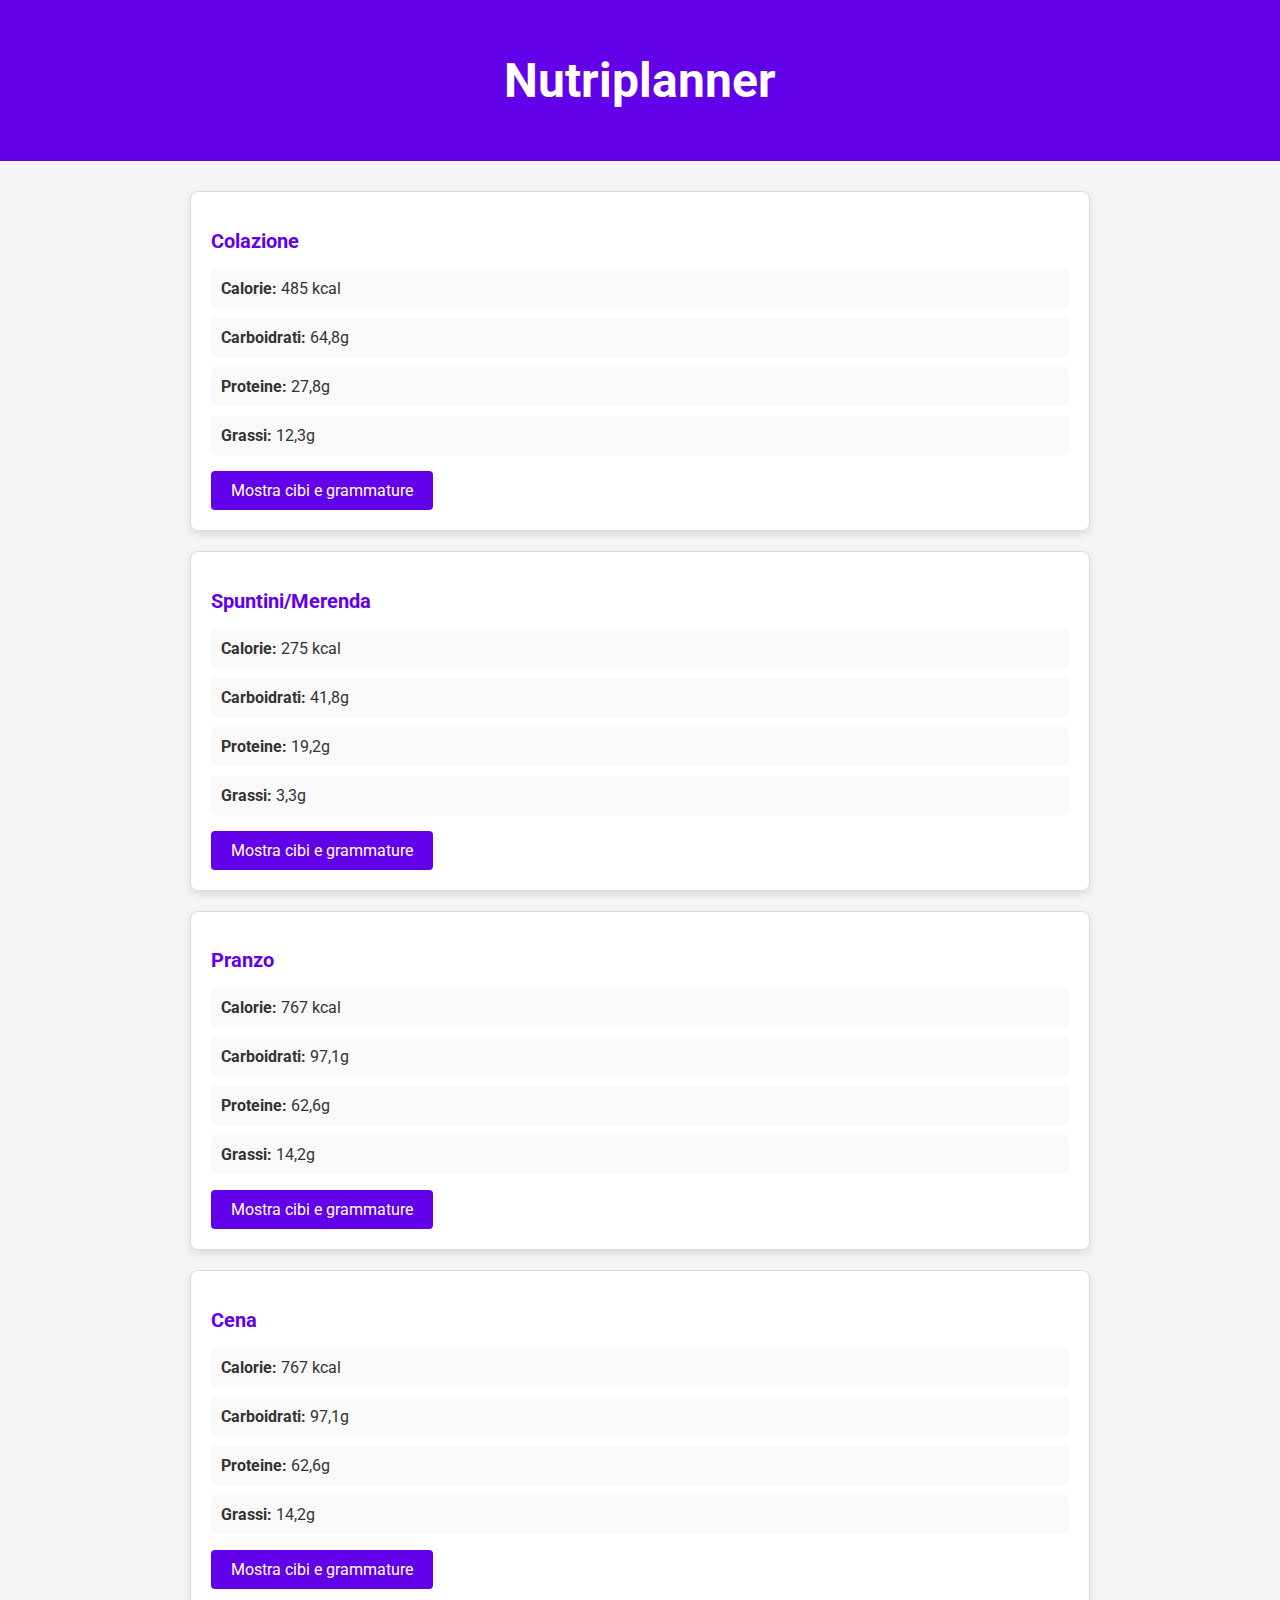
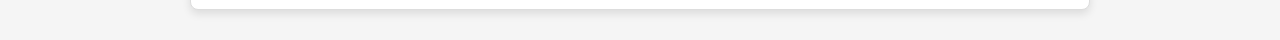
<file: index.html>
<!DOCTYPE html>
<html lang="it">
  <head>
    <meta charset="UTF-8" />
    <meta name="viewport" content="width=device-width, initial-scale=1.0" />
    <title>Nutriplanner</title>
    <link
      href="https://fonts.googleapis.com/css2?family=Roboto:wght@400;500;700&display=swap"
      rel="stylesheet"
    />
    <!-- Importa font Roboto -->
    <meta name="viewport" content="width=device-width, initial-scale=1" />
    <style>
        /* Stili CSS aggiornati per la formattazione */
body {
    font-family: "Roboto", sans-serif; /* Font moderno */
    margin: 0;
    padding: 0;
    background-color: #f5f5f5; /* Colore di sfondo chiaro */
    color: #333; /* Colore del testo scuro per un buon contrasto */
  }
  
  header {
    background-color: #6200ea; /* Colore più vivo per l'intestazione */
    color: #fff;
    padding: 20px;
    text-align: center;
    font-size: 24px;
    font-weight: bold;
  }
  
  nav {
    background-color: #3700b3; /* Colore più scuro per il menu di navigazione */
    color: #fff;
    text-align: center;
    padding: 10px;
    position: sticky;
    top: 0;
    z-index: 1000;
  }
  
  nav a {
    text-decoration: none;
    color: #fff;
    margin: 0 15px;
    padding: 10px 15px;
    border-radius: 4px; /* Angoli arrotondati */
    transition: background-color 0.3s ease-in-out;
  }
  
  nav a:hover {
    background-color: #6200ea; /* Effetto hover */
    color: #fff;
  }
  
  .container {
    max-width: 900px;
    margin: 30px auto;
    padding: 0 20px;
  }
  
  .day {
    background-color: #fff;
    border: 1px solid #ddd;
    border-radius: 8px; /* Angoli arrotondati */
    margin-bottom: 20px;
    padding: 20px;
    box-shadow: 0 4px 8px rgba(0, 0, 0, 0.1); /* Ombra per effetto di profondità */
    transition: transform 0.3s ease-in-out;
  }
  
  .day:hover {
    transform: scale(1.03); /* Leggero effetto zoom */
  }
  
  h2 {
    color: #6200ea; /* Colore per i titoli */
    font-size: 20px;
    margin-bottom: 10px;
  }
  
  .meal-type {
    font-size: 18px;
    font-weight: bold;
    margin-bottom: 5px;
  }
  
  ul {
    list-style-type: none;
    padding: 0;
  }
  
  ul li {
    margin-bottom: 10px;
    padding: 10px;
    background-color: #f9f9f9; /* Sfondo leggero per gli elementi della lista */
    border-radius: 4px; /* Angoli arrotondati */
  }
  
  button {
    background-color: #6200ea; /* Colore dei pulsanti */
    color: #fff;
    border: none;
    padding: 10px 20px;
    border-radius: 4px; /* Angoli arrotondati */
    cursor: pointer;
    transition: background-color 0.3s ease-in-out;
    font-size: 16px;
    font-family: "Roboto", sans-serif; /* Font moderno */
  }
  
  button:hover {
    background-color: #3700b3; /* Effetto hover per i pulsanti */
  }
  
  .totals-container {
    margin-top: 20px;
    padding: 10px;
    background-color: #eee;
    border-radius: 4px;
  }
  
  .nutrition-details {
    background-color: #eee;
    padding: 10px;
    margin-top: 10px;
    border-radius: 4px;
  }
  .dettagli-nutrizionali {
    margin-top: 10px;
    padding: 10px;
    background-color: #f0f0f0;
    border-radius: 4px;
    box-shadow: 0 2px 4px rgba(0, 0, 0, 0.1);
  }
  
  .dettagli-nutrizionali h3 {
    margin-top: 0;
  }
  
  .dettagli-nutrizionali ul {
    list-style-type: none;
    padding: 0;
  }
  
  .dettagli-nutrizionali ul li {
    margin-bottom: 5px;
  }
  
  .tooltip {
    position: relative;
    display: inline-block;
    transition: transform 0.3s ease;
    padding: 0 2px; /* Aggiunge un po' di spazio orizzontale */
    margin: 0 1px; /* Aggiunge un piccolo margine tra le parole */
    transform-origin: center bottom; /* L'ingrandimento parte dal basso centro */
    transition: transform 0.3s ease, box-shadow 0.3s ease;
    transition: background-color 0.3s ease, color 0.3s ease;
    transition: all 0.3s ease;
  }
  
  .tooltip:hover {
    transform: scale(1.1); /* Riduci da 1.2 a 1.1 per un ingrandimento del 10% */
    z-index: 1; /* Assicura che l'elemento ingrandito sia sopra gli altri */
    transform: translateY(-2px); /* Solleva leggermente la parola */
    box-shadow: 0 2px 4px rgba(0, 0, 0, 0.2); /* Aggiunge un'ombra sottile */
    background-color: #6200ea; /* Colore di sfondo al passaggio del mouse */
    border-radius: 3px; /* Arrotonda leggermente gli angoli */
    padding: 0 4px; /* Aggiunge un po' di padding */
        transform: translateY(-1px) scale(1.05);
      box-shadow: 0 1px 3px rgba(0,0,0,0.1);
      background-color: rgba(98, 0, 234, 0.1); /* Colore leggero di sfondo */
      border-radius: 3px;
  }
  
  .tooltip .tooltiptext {
    visibility: hidden;
    width: 300px;
    background-color: #f9f9f9;
    color: #000000;
    text-align: left;
    border: 1px solid #ccc;
    padding: 10px;
    border-radius: 4px;
    position: absolute;
    z-index: 2;
    top: 100%;
    left: 50%;
    margin-left: -150px;
    opacity: 0;
    font-family: "Roboto", sans-serif;
    text-decoration: none;
    transition: opacity 0.3s, visibility 0.3s;
  }
  
  .tooltip:hover .tooltiptext {
    visibility: visible;
    opacity: 1;
  }
  a {
    text-decoration: none !important;
    font-family: "Roboto", sans-serif !important;
  }
  
  a:hover {
    text-decoration: none !important;
  }
  
    </style>
  </head>
  <body>
    <header>
      <h1>Nutriplanner</h1>
    </header>
    <div class="container">
      <div class="day">
        <h2>Colazione</h2>
        <ul>
          <li><strong>Calorie:</strong> 485 kcal</li>
          <li><strong>Carboidrati:</strong> 64,8g</li>
          <li><strong>Proteine:</strong> 27,8g</li>
          <li><strong>Grassi:</strong> 12,3g</li>
        </ul>
        <button onclick="mostraDettagliNutrizionali(this)">
          Mostra cibi e grammature
        </button>
        <div class="dettagli-nutrizionali" style="display: none">
          <h3>Dettagli dei Cibi</h3>
          <ul>
            <li>
              <strong>Carboidrati:</strong>
              <a href="#" class="tooltip"
                >fette biscottate (80g),
                <span class="tooltiptext">
                  <ul>
                    <li><strong>Calorie:</strong> 336 kcal</li>
                    <li><strong>Carboidrati:</strong> 64 g</li>
                    <li><strong>Proteine:</strong> 8g</li>
                    <li><strong>Grassi:</strong> 4g</li>
                  </ul>
                </span>
              </a>

              <a href="#" class="tooltip"
                >pane integrale (115g),
                <span class="tooltiptext">
                  <ul>
                    <li><strong>Calorie:</strong> 290 kcal</li>
                    <li><strong>Carboidrati:</strong> 50 g</li>
                    <li><strong>Proteine:</strong> 10g</li>
                    <li><strong>Grassi:</strong> 4g</li>
                  </ul>
                </span>
              </a>

              <a href="#" class="tooltip"
                >frutta(300g),
                <span class="tooltiptext">
                  <ul>
                    <li><strong>Calorie:</strong> 180 kcal</li>
                    <li><strong>Carboidrati:</strong> 45 g</li>
                    <li><strong>Proteine:</strong> 1g</li>
                    <li><strong>Grassi:</strong> 0g</li>
                  </ul>
                </span>
              </a>

              <a href="#" class="tooltip"
                >piadina(100g),
                <span class="tooltiptext">
                  <ul>
                    <li><strong>Calorie:</strong> 305 kcal</li>
                    <li><strong>Carboidrati:</strong> 48 g</li>
                    <li><strong>Proteine:</strong> 7g</li>
                    <li><strong>Grassi:</strong> 10g</li>
                  </ul>
                </span>
              </a>

              <a href="#" class="tooltip"
                >cereali(80g),
                <span class="tooltiptext">
                  <ul>
                    <li><strong>Calorie:</strong> 300 kcal</li>
                    <li><strong>Carboidrati:</strong> 60 g</li>
                    <li><strong>Proteine:</strong> 6g</li>
                    <li><strong>Grassi:</strong> 3g</li>
                  </ul>
                </span>
              </a>
            </li>
            <li>
              <strong>Proteine:</strong>
              <a href="#" class="tooltip"
                >Uova (2 pezzi ma niente fonte di grassi),
                <span class="tooltiptext">
                  <ul>
                    <li><strong>Calorie:</strong> 168 kcal</li>
                    <li><strong>Carboidrati:</strong> 1.2 g</li>
                    <li><strong>Proteine:</strong> 14g</li>
                    <li><strong>Grassi:</strong> 11g</li>
                  </ul>
                </span>
              </a>

              <a href="#" class="tooltip"
                >Yogurt greco 0% (150g),
                <span class="tooltiptext">
                  <ul>
                    <li><strong>Calorie:</strong> 90 kcal</li>
                    <li><strong>Carboidrati:</strong> 6 g</li>
                    <li><strong>Proteine:</strong> 15g</li>
                    <li><strong>Grassi:</strong> 0g</li>
                  </ul>
                </span>
              </a>

              <a href="#" class="tooltip"
                >fesa di tacchino(80g),
                <span class="tooltiptext">
                  <ul>
                    <li><strong>Calorie:</strong> 80 kcal</li>
                    <li><strong>Carboidrati:</strong> 0 g</li>
                    <li><strong>Proteine:</strong> 18g</li>
                    <li><strong>Grassi:</strong> 1g</li>
                  </ul>
                </span>
              </a>

              <a href="#" class="tooltip"
                >proteine in polvere del siero 90% (20g),
                <span class="tooltiptext">
                  <ul>
                    <li><strong>Calorie:</strong> 80 kcal</li>
                    <li><strong>Carboidrati:</strong> 1 g</li>
                    <li><strong>Proteine:</strong> 18g</li>
                    <li><strong>Grassi:</strong> 1g</li>
                  </ul>
                </span>
              </a>

              <a href="#" class="tooltip"
                >prosciutto crudo(50g),
                <span class="tooltiptext">
                  <ul>
                    <li><strong>Calorie:</strong> 150 kcal</li>
                    <li><strong>Carboidrati:</strong> 0 g</li>
                    <li><strong>Proteine:</strong> 15g</li>
                    <li><strong>Grassi:</strong> 10g</li>
                  </ul>
                </span>
              </a>
            </li>
            <li>
              <strong>Grassi:</strong>
              <a href="#" class="tooltip"
                >mandorle (a15g),
                <span class="tooltiptext">
                  <ul>
                    <li><strong>Calorie:</strong> 87 kcal</li>
                    <li><strong>Carboidrati:</strong> 3 g</li>
                    <li><strong>Proteine:</strong> 3g</li>
                    <li><strong>Grassi:</strong> 8g</li>
                  </ul>
                </span>
              </a>

              <a href="#" class="tooltip"
                >cioccolato extra fondente 85% lindt (o crema spalmabile)(20g),
                <span class="tooltiptext">
                  <ul>
                    <li><strong>Calorie:</strong> 108 kcal</li>
                    <li><strong>Carboidrati:</strong> 6 g</li>
                    <li><strong>Proteine:</strong> 2g</li>
                    <li><strong>Grassi:</strong> 8g</li>
                  </ul>
                </span>
              </a>

              <a href="#" class="tooltip"
                >anacardi(20g),
                <span class="tooltiptext">
                  <ul>
                    <li><strong>Calorie:</strong> 110 kcal</li>
                    <li><strong>Carboidrati:</strong> 6 g</li>
                    <li><strong>Proteine:</strong> 4g</li>
                    <li><strong>Grassi:</strong> 9g</li>
                  </ul>
                </span>
              </a>

              <a href="#" class="tooltip"
                >burro di arachidi/arachidi(20g),
                <span class="tooltiptext">
                  <ul>
                    <li><strong>Calorie:</strong> 115kcal</li>
                    <li><strong>Carboidrati:</strong> 4 g</li>
                    <li><strong>Proteine:</strong> 5g</li>
                    <li><strong>Grassi:</strong> 10g</li>
                  </ul>
                </span>
              </a>

              <a href="#" class="tooltip"
                >cocco grattugiato (10g),
                <span class="tooltiptext">
                  <ul>
                    <li><strong>Calorie:</strong> 66kcal</li>
                    <li><strong>Carboidrati:</strong> 2 g</li>
                    <li><strong>Proteine:</strong> 1g</li>
                    <li><strong>Grassi:</strong> 6g</li>
                  </ul>
                </span>
              </a>

              <a href="#" class="tooltip"
                >macadamia(10g),
                <span class="tooltiptext">
                  <ul>
                    <li><strong>Calorie:</strong> 72kcal</li>
                    <li><strong>Carboidrati:</strong> 1 g</li>
                    <li><strong>Proteine:</strong> 1g</li>
                    <li><strong>Grassi:</strong> 7g</li>
                  </ul>
                </span>
              </a>

              <a href="#" class="tooltip"
                >nocciole(10g),
                <span class="tooltiptext">
                  <ul>
                    <li><strong>Calorie:</strong> 62kcal</li>
                    <li><strong>Carboidrati:</strong> 2 g</li>
                    <li><strong>Proteine:</strong> 1.5g</li>
                    <li><strong>Grassi:</strong> 6g</li>
                  </ul>
                </span>
              </a>

              <a href="#" class="tooltip"
                >pinoli(20g),
                <span class="tooltiptext">
                  <ul>
                    <li><strong>Calorie:</strong> 130kcal</li>
                    <li><strong>Carboidrati:</strong> 5 g</li>
                    <li><strong>Proteine:</strong> 3g</li>
                    <li><strong>Grassi:</strong> 11g</li>
                  </ul>
                </span>
              </a>
            </li>
          </ul>
        </div>
      </div>
      <div class="day">
        <h2>Spuntini/Merenda</h2>
        <ul>
          <li><strong>Calorie:</strong> 275 kcal</li>
          <li><strong>Carboidrati:</strong> 41,8g</li>
          <li><strong>Proteine:</strong> 19,2g</li>
          <li><strong>Grassi:</strong> 3,3g</li>
        </ul>
        <button onclick="mostraDettagliNutrizionali(this)">
          Mostra cibi e grammature
        </button>
        <div class="dettagli-nutrizionali" style="display: none">
          <h3>Dettagli dei Cibi</h3>
          <ul>
            <li>
              <strong>Carboidrati:</strong>
              <a href="#" class="tooltip"
                >gallette di riso (50g),
                <span class="tooltiptext">
                  <ul>
                    <li><strong>Calorie:</strong> 190kcal</li>
                    <li><strong>Carboidrati:</strong> 40 g</li>
                    <li><strong>Proteine:</strong> 4g</li>
                    <li><strong>Grassi:</strong> 1g</li>
                  </ul>
                </span>
              </a>

              <a href="#" class="tooltip"
                >muesli (50g),
                <span class="tooltiptext">
                  <ul>
                    <li><strong>Calorie:</strong> 190kcal</li>
                    <li><strong>Carboidrati:</strong> 34 g</li>
                    <li><strong>Proteine:</strong> 5g</li>
                    <li><strong>Grassi:</strong> 4g</li>
                  </ul>
                </span>
              </a>

              <a href="#" class="tooltip"
                >pane di segale (80g),
                <span class="tooltiptext">
                  <ul>
                    <li><strong>Calorie:</strong> 250kcal</li>
                    <li><strong>Carboidrati:</strong> 45 g</li>
                    <li><strong>Proteine:</strong> 7g</li>
                    <li><strong>Grassi:</strong> 3g</li>
                  </ul>
                </span>
              </a>

              <a href="#" class="tooltip"
                >Frutta (150g),
                <span class="tooltiptext">
                  <ul>
                    <li><strong>Calorie:</strong> 90kcal</li>
                    <li><strong>Carboidrati:</strong> 22 g</li>
                    <li><strong>Proteine:</strong> 0g</li>
                    <li><strong>Grassi:</strong> 0g</li>
                  </ul>
                </span>
              </a>
            </li>
            <li>
              <strong>Proteine:</strong>
              <a href="#" class="tooltip"
                >prosciutto crudo (50g),
                <span class="tooltiptext">
                  <ul>
                    <li><strong>Calorie:</strong> 150kcal</li>
                    <li><strong>Carboidrati:</strong> 0 g</li>
                    <li><strong>Proteine:</strong> 15g</li>
                    <li><strong>Grassi:</strong> 10g</li>
                  </ul>
                </span>
              </a>

              <a href="#" class="tooltip">
                tonno al naturale (70g),
                <span class="tooltiptext">
                  <ul>
                    <li><strong>Calorie:</strong> 70kcal</li>
                    <li><strong>Carboidrati:</strong> 0 g</li>
                    <li><strong>Proteine:</strong> 15g</li>
                    <li><strong>Grassi:</strong> 0g</li>
                  </ul>
                </span>
              </a>

              <a href="#" class="tooltip">
                yogurt greco Fage Total 0% (130g) (o mezzo budino proteico),
                <span class="tooltiptext">
                  <ul>
                    <li><strong>Calorie:</strong> 87kcal</li>
                    <li><strong>Carboidrati:</strong> 5 g</li>
                    <li><strong>Proteine:</strong> 15g</li>
                    <li><strong>Grassi:</strong> 0g</li>
                  </ul>
                </span>
              </a>

              <a href="#" class="tooltip"
                >proteine in polvere del siero 90% (20g),
                <span class="tooltiptext">
                  <ul>
                    <li><strong>Calorie:</strong> 80 kcal</li>
                    <li><strong>Carboidrati:</strong> 1 g</li>
                    <li><strong>Proteine:</strong> 18g</li>
                    <li><strong>Grassi:</strong> 1g</li>
                  </ul>
                </span>
              </a>

              <a href=""></a
              ><a href="#" class="tooltip">
                bresaola (50g),
                <span class="tooltiptext">
                  <ul>
                    <li><strong>Calorie:</strong> 120kcal</li>
                    <li><strong>Carboidrati:</strong> 0 g</li>
                    <li><strong>Proteine:</strong> 21g</li>
                    <li><strong>Grassi:</strong> 2g</li>
                  </ul>
                </span>
              </a>

              <a href="#" class="tooltip"
                >fesa di tacchino (70g),
                <span class="tooltiptext">
                  <ul>
                    <li><strong>Calorie:</strong> 70kcal</li>
                    <li><strong>Carboidrati:</strong> 0 g</li>
                    <li><strong>Proteine:</strong> 16g</li>
                    <li><strong>Grassi:</strong> 1g</li>
                  </ul>
                </span>
              </a>

              <a href="#" class="tooltip"
                >uova(1 pezzo per spuntino),
                <span class="tooltiptext">
                  <ul>
                    <li><strong>Calorie:</strong> 84kcal</li>
                    <li><strong>Carboidrati:</strong> 0 g</li>
                    <li><strong>Proteine:</strong> 7g</li>
                    <li><strong>Grassi:</strong> 6g</li>
                  </ul>
                </span>
              </a>

              <a href="#" class="tooltip"
                >Simmenthal(70g),
                <span class="tooltiptext">
                  <ul>
                    <li><strong>Calorie:</strong> 120 kcal</li>
                    <li><strong>Carboidrati:</strong> 0 g</li>
                    <li><strong>Proteine:</strong> 12g</li>
                    <li><strong>Grassi:</strong> 8g</li>
                  </ul>
                </span>
              </a>

              <a href="#" class="tooltip"
                >uova(1 pezzo per spuntino),
                <span class="tooltiptext">
                  <ul>
                    <li><strong>Calorie:</strong> 84kcal</li>
                    <li><strong>Carboidrati:</strong> 0 g</li>
                    <li><strong>Proteine:</strong> 7g</li>
                    <li><strong>Grassi:</strong> 6g</li>
                  </ul>
                </span>
              </a>
            </li>
          </ul>
        </div>
      </div>
      <div class="day">
        <h2>Pranzo</h2>
        <ul>
          <li><strong>Calorie:</strong> 767 kcal</li>
          <li><strong>Carboidrati:</strong> 97,1g</li>
          <li><strong>Proteine:</strong> 62,6g</li>
          <li><strong>Grassi:</strong> 14,2g</li>
        </ul>
        <button onclick="mostraDettagliNutrizionali(this)">
          Mostra cibi e grammature
        </button>
        <div class="dettagli-nutrizionali" style="display: none">
          <h3>Dettagli dei Cibi</h3>
          <ul>
            <li>
              <strong>Carboidrati:</strong>
              <a href="#" class="tooltip"
                >Pasta (130g),
                <span class="tooltiptext">
                  <ul>
                    <li><strong>Calorie:</strong> 467kcal</li>
                    <li><strong>Carboidrati:</strong> 90g</li>
                    <li><strong>Proteine:</strong> 18g</li>
                    <li><strong>Grassi:</strong> 3g</li>
                  </ul>
                </span>
              </a>

              <a href="#" class="tooltip"
                >Pane integrale (190g),
                <span class="tooltiptext">
                  <ul>
                    <li><strong>Calorie:</strong> 475kcal</li>
                    <li><strong>Carboidrati:</strong> 87g</li>
                    <li><strong>Proteine:</strong> 16g</li>
                    <li><strong>Grassi:</strong> 7g</li>
                  </ul>
                </span>
              </a>
              <a href="#" class="tooltip"
                >Riso (130g),
                <span class="tooltiptext">
                  <ul>
                    <li><strong>Calorie:</strong> 454kcal</li>
                    <li><strong>Carboidrati:</strong> 101g</li>
                    <li><strong>Proteine:</strong> 9,6g</li>
                    <li><strong>Grassi:</strong> 0g</li>
                  </ul>
                </span>
              </a>

              <a href="#" class="tooltip"
                >Patate (510g),
                <span class="tooltiptext">
                  <ul>
                    <li><strong>Calorie:</strong> 408kcal</li>
                    <li><strong>Carboidrati:</strong> 81g</li>
                    <li><strong>Proteine:</strong> 9,6g</li>
                    <li><strong>Grassi:</strong> 0g</li>
                  </ul>
                </span>
              </a>

              <a href="#" class="tooltip"
                >Wraps della metro (140g),
                <span class="tooltiptext">
                  <ul>
                    <li><strong>Calorie:</strong> 465kcal</li>
                    <li><strong>Carboidrati:</strong> 75g</li>
                    <li><strong>Proteine:</strong> 13g</li>
                    <li><strong>Grassi:</strong> 11g</li>
                  </ul>
                </span>
              </a>

              <a href="#" class="tooltip"
                >gnocchi di patate(350g),
                <span class="tooltiptext">
                  <ul>
                    <li><strong>Calorie:</strong> 490kcal</li>
                    <li><strong>Carboidrati:</strong> 100g</li>
                    <li><strong>Proteine:</strong> 10g</li>
                    <li><strong>Grassi:</strong> 2g</li>
                  </ul>
                </span>
              </a>
            </li>
            <li>
              <strong>Proteine:</strong>
              <a href="#" class="tooltip">
                Filetto magro di manzo (140g),
                <span class="tooltiptext">
                  <ul>
                    <li><strong>Calorie:</strong> 210kcal</li>
                    <li><strong>Carboidrati:</strong> 0g</li>
                    <li><strong>Proteine:</strong> 30g</li>
                    <li><strong>Grassi:</strong> 8g</li>
                  </ul>
                </span>
              </a>

              <a href="#" class="tooltip">
                Fesa di tacchino (170g),
                <span class="tooltiptext">
                  <ul>
                    <li><strong>Calorie:</strong> 170kcal</li>
                    <li><strong>Carboidrati:</strong> 0g</li>
                    <li><strong>Proteine:</strong> 39g</li>
                    <li><strong>Grassi:</strong> 2g</li>
                  </ul>
                </span>
              </a>

              <a href="#" class="tooltip">
                Tonno (180g),
                <span class="tooltiptext">
                  <ul>
                    <li><strong>Calorie:</strong> 180kcal</li>
                    <li><strong>Carboidrati:</strong> 0g</li>
                    <li><strong>Proteine:</strong> 36g</li>
                    <li><strong>Grassi:</strong> 1g</li>
                  </ul>
                </span>
              </a>

              <a href="#" class="tooltip">
                Macinato di manzo magro (150g),
                <span class="tooltiptext">
                  <ul>
                    <li><strong>Calorie:</strong> 200kcal</li>
                    <li><strong>Carboidrati:</strong> 0g</li>
                    <li><strong>Proteine:</strong> 30g</li>
                    <li><strong>Grassi:</strong> 10g</li>
                  </ul>
                </span>
              </a>

              <a href="#" class="tooltip">
                Petto di pollo (180g),
                <span class="tooltiptext">
                  <ul>
                    <li><strong>Calorie:</strong> 210kcal</li>
                    <li><strong>Carboidrati:</strong> 0g</li>
                    <li><strong>Proteine:</strong> 40g</li>
                    <li><strong>Grassi:</strong> 4g</li>
                  </ul>
                </span>
              </a>

              <a href="#" class="tooltip">
                Polpo (230g),
                <span class="tooltiptext">
                  <ul>
                    <li><strong>Calorie:</strong> 150kcal</li>
                    <li><strong>Carboidrati:</strong> 1g</li>
                    <li><strong>Proteine:</strong> 30g</li>
                    <li><strong>Grassi:</strong> 1g</li>
                  </ul>
                </span>
              </a>

              <a href="#" class="tooltip">
                Hamburger bovino (120g)
                <span class="tooltiptext">
                  <ul>
                    <li><strong>Calorie:</strong> 280kcal</li>
                    <li><strong>Carboidrati:</strong> 0g</li>
                    <li><strong>Proteine:</strong> 25g</li>
                    <li><strong>Grassi:</strong> 20g</li>
                  </ul>
                </span>
              </a>
            </li>
            <li>
              <strong>Grassi:</strong>
              <a href="#" class="tooltip">
                Olio d'oliva (10g),
                <span class="tooltiptext">
                  <ul>
                    <li><strong>Calorie:</strong> 90kcal</li>
                    <li><strong>Carboidrati:</strong> 0g</li>
                    <li><strong>Proteine:</strong> 0g</li>
                    <li><strong>Grassi:</strong> 10g</li>
                  </ul>
                </span>
              </a>

              <a href="#" class="tooltip">
                Grana Padano (20g),
                <span class="tooltiptext">
                  <ul>
                    <li><strong>Calorie:</strong> 80kcal</li>
                    <li><strong>Carboidrati:</strong> 1g</li>
                    <li><strong>Proteine:</strong> 7g</li>
                    <li><strong>Grassi:</strong> 6g</li>
                  </ul>
                </span>
              </a>

              <a href="#" class="tooltip">
                Pesto (20g),
                <span class="tooltiptext">
                  <ul>
                    <li><strong>Calorie:</strong> 120kcal</li>
                    <li><strong>Carboidrati:</strong> 1g</li>
                    <li><strong>Proteine:</strong> 2g</li>
                    <li><strong>Grassi:</strong> 12g</li>
                  </ul>
                </span>
              </a>
            </li>
            <li>
              <strong>verdure:</strong>
              <a href="#" class="tooltip">
                Funghi (200g),
                <span class="tooltiptext">
                  <ul>
                    <li><strong>Calorie:</strong> 40kcal</li>
                    <li><strong>Carboidrati:</strong> 7g</li>
                    <li><strong>Proteine:</strong> 4g</li>
                    <li><strong>Grassi:</strong> 0.5g</li>
                  </ul>
                </span>
              </a>

              <a href="#" class="tooltip">
                Carote (200g),
                <span class="tooltiptext">
                  <ul>
                    <li><strong>Calorie:</strong> 80kcal</li>
                    <li><strong>Carboidrati:</strong> 19g</li>
                    <li><strong>Proteine:</strong> 1.5g</li>
                    <li><strong>Grassi:</strong> 0.5g</li>
                  </ul>
                </span>
              </a>

              <a href="#" class="tooltip">
                Pomodorini (200g),
                <span class="tooltiptext">
                  <ul>
                    <li><strong>Calorie:</strong> 36kcal</li>
                    <li><strong>Carboidrati:</strong> 7g</li>
                    <li><strong>Proteine:</strong> 1g</li>
                    <li><strong>Grassi:</strong> 0.5g</li>
                  </ul>
                </span>
              </a>

              <a href="#" class="tooltip">
                Spinaci (200g),
                <span class="tooltiptext">
                  <ul>
                    <li><strong>Calorie:</strong> 50kcal</li>
                    <li><strong>Carboidrati:</strong> 8g</li>
                    <li><strong>Proteine:</strong> 5g</li>
                    <li><strong>Grassi:</strong> 0.5g</li>
                  </ul>
                </span>
              </a>

              <a href="#" class="tooltip">
                Zucchine a quadretti (200g),
                <span class="tooltiptext">
                  <ul>
                    <li><strong>Calorie:</strong> 40kcal</li>
                    <li><strong>Carboidrati:</strong> 8g</li>
                    <li><strong>Proteine:</strong> 2g</li>
                    <li><strong>Grassi:</strong> 0.5g</li>
                  </ul>
                </span>
              </a>
            </li>
          </ul>
        </div>
      </div>
      <div class="day">
        <h2>Cena</h2>
        <ul>
          <li><strong>Calorie:</strong> 767 kcal</li>
          <li><strong>Carboidrati:</strong> 97,1g</li>
          <li><strong>Proteine:</strong> 62,6g</li>
          <li><strong>Grassi:</strong> 14,2g</li>
        </ul>
        <button onclick="mostraDettagliNutrizionali(this)">
          Mostra cibi e grammature
        </button>
        <div class="dettagli-nutrizionali" style="display: none">
          <h3>Dettagli dei Cibi</h3>
          <ul>
            <li>
              <strong>Carboidrati:</strong>
              <a href="#" class="tooltip"
                >Pasta (130g),
                <span class="tooltiptext">
                  <ul>
                    <li><strong>Calorie:</strong> 467kcal</li>
                    <li><strong>Carboidrati:</strong> 90g</li>
                    <li><strong>Proteine:</strong> 18g</li>
                    <li><strong>Grassi:</strong> 3g</li>
                  </ul>
                </span>
              </a>

              <a href="#" class="tooltip"
                >Pane integrale (190g),
                <span class="tooltiptext">
                  <ul>
                    <li><strong>Calorie:</strong> 475kcal</li>
                    <li><strong>Carboidrati:</strong> 87g</li>
                    <li><strong>Proteine:</strong> 16g</li>
                    <li><strong>Grassi:</strong> 7g</li>
                  </ul>
                </span>
              </a>
              <a href="#" class="tooltip"
                >Riso (130g),
                <span class="tooltiptext">
                  <ul>
                    <li><strong>Calorie:</strong> 454kcal</li>
                    <li><strong>Carboidrati:</strong> 101g</li>
                    <li><strong>Proteine:</strong> 9,6g</li>
                    <li><strong>Grassi:</strong> 0g</li>
                  </ul>
                </span>
              </a>

              <a href="#" class="tooltip"
                >Patate (510g),
                <span class="tooltiptext">
                  <ul>
                    <li><strong>Calorie:</strong> 408kcal</li>
                    <li><strong>Carboidrati:</strong> 81g</li>
                    <li><strong>Proteine:</strong> 9,6g</li>
                    <li><strong>Grassi:</strong> 0g</li>
                  </ul>
                </span>
              </a>

              <a href="#" class="tooltip"
                >Wraps della metro (140g),
                <span class="tooltiptext">
                  <ul>
                    <li><strong>Calorie:</strong> 465kcal</li>
                    <li><strong>Carboidrati:</strong> 75g</li>
                    <li><strong>Proteine:</strong> 13g</li>
                    <li><strong>Grassi:</strong> 11g</li>
                  </ul>
                </span>
              </a>

              <a href="#" class="tooltip"
                >gnocchi di patate(350g),
                <span class="tooltiptext">
                  <ul>
                    <li><strong>Calorie:</strong> 490kcal</li>
                    <li><strong>Carboidrati:</strong> 100g</li>
                    <li><strong>Proteine:</strong> 10g</li>
                    <li><strong>Grassi:</strong> 2g</li>
                  </ul>
                </span>
              </a>
            </li>
            <li>
              <strong>Proteine:</strong>
              <a href="#" class="tooltip">
                Filetto magro di manzo (140g),
                <span class="tooltiptext">
                  <ul>
                    <li><strong>Calorie:</strong> 210kcal</li>
                    <li><strong>Carboidrati:</strong> 0g</li>
                    <li><strong>Proteine:</strong> 30g</li>
                    <li><strong>Grassi:</strong> 8g</li>
                  </ul>
                </span>
              </a>

              <a href="#" class="tooltip">
                Fesa di tacchino (170g),
                <span class="tooltiptext">
                  <ul>
                    <li><strong>Calorie:</strong> 170kcal</li>
                    <li><strong>Carboidrati:</strong> 0g</li>
                    <li><strong>Proteine:</strong> 39g</li>
                    <li><strong>Grassi:</strong> 2g</li>
                  </ul>
                </span>
              </a>

              <a href="#" class="tooltip">
                Tonno (180g),
                <span class="tooltiptext">
                  <ul>
                    <li><strong>Calorie:</strong> 180kcal</li>
                    <li><strong>Carboidrati:</strong> 0g</li>
                    <li><strong>Proteine:</strong> 36g</li>
                    <li><strong>Grassi:</strong> 1g</li>
                  </ul>
                </span>
              </a>

              <a href="#" class="tooltip">
                Macinato di manzo magro (150g),
                <span class="tooltiptext">
                  <ul>
                    <li><strong>Calorie:</strong> 200kcal</li>
                    <li><strong>Carboidrati:</strong> 0g</li>
                    <li><strong>Proteine:</strong> 30g</li>
                    <li><strong>Grassi:</strong> 10g</li>
                  </ul>
                </span>
              </a>

              <a href="#" class="tooltip">
                Petto di pollo (180g),
                <span class="tooltiptext">
                  <ul>
                    <li><strong>Calorie:</strong> 210kcal</li>
                    <li><strong>Carboidrati:</strong> 0g</li>
                    <li><strong>Proteine:</strong> 40g</li>
                    <li><strong>Grassi:</strong> 4g</li>
                  </ul>
                </span>
              </a>

              <a href="#" class="tooltip">
                Polpo (230g),
                <span class="tooltiptext">
                  <ul>
                    <li><strong>Calorie:</strong> 150kcal</li>
                    <li><strong>Carboidrati:</strong> 1g</li>
                    <li><strong>Proteine:</strong> 30g</li>
                    <li><strong>Grassi:</strong> 1g</li>
                  </ul>
                </span>
              </a>

              <a href="#" class="tooltip">
                Hamburger bovino (120g)
                <span class="tooltiptext">
                  <ul>
                    <li><strong>Calorie:</strong> 280kcal</li>
                    <li><strong>Carboidrati:</strong> 0g</li>
                    <li><strong>Proteine:</strong> 25g</li>
                    <li><strong>Grassi:</strong> 20g</li>
                  </ul>
                </span>
              </a>
            </li>
            <li>
              <strong>Grassi:</strong>
              <a href="#" class="tooltip">
                Olio d'oliva (10g),
                <span class="tooltiptext">
                  <ul>
                    <li><strong>Calorie:</strong> 90kcal</li>
                    <li><strong>Carboidrati:</strong> 0g</li>
                    <li><strong>Proteine:</strong> 0g</li>
                    <li><strong>Grassi:</strong> 10g</li>
                  </ul>
                </span>
              </a>

              <a href="#" class="tooltip">
                Grana Padano (20g),
                <span class="tooltiptext">
                  <ul>
                    <li><strong>Calorie:</strong> 80kcal</li>
                    <li><strong>Carboidrati:</strong> 1g</li>
                    <li><strong>Proteine:</strong> 7g</li>
                    <li><strong>Grassi:</strong> 6g</li>
                  </ul>
                </span>
              </a>

              <a href="#" class="tooltip">
                Pesto (20g),
                <span class="tooltiptext">
                  <ul>
                    <li><strong>Calorie:</strong> 120kcal</li>
                    <li><strong>Carboidrati:</strong> 1g</li>
                    <li><strong>Proteine:</strong> 2g</li>
                    <li><strong>Grassi:</strong> 12g</li>
                  </ul>
                </span>
              </a>
            </li>
            <li>
              <strong>verdure:</strong>
              <a href="#" class="tooltip">
                Funghi (200g),
                <span class="tooltiptext">
                  <ul>
                    <li><strong>Calorie:</strong> 40kcal</li>
                    <li><strong>Carboidrati:</strong> 7g</li>
                    <li><strong>Proteine:</strong> 4g</li>
                    <li><strong>Grassi:</strong> 0.5g</li>
                  </ul>
                </span>
              </a>

              <a href="#" class="tooltip">
                Carote (200g),
                <span class="tooltiptext">
                  <ul>
                    <li><strong>Calorie:</strong> 80kcal</li>
                    <li><strong>Carboidrati:</strong> 19g</li>
                    <li><strong>Proteine:</strong> 1.5g</li>
                    <li><strong>Grassi:</strong> 0.5g</li>
                  </ul>
                </span>
              </a>

              <a href="#" class="tooltip">
                Pomodorini (200g),
                <span class="tooltiptext">
                  <ul>
                    <li><strong>Calorie:</strong> 36kcal</li>
                    <li><strong>Carboidrati:</strong> 7g</li>
                    <li><strong>Proteine:</strong> 1g</li>
                    <li><strong>Grassi:</strong> 0.5g</li>
                  </ul>
                </span>
              </a>

              <a href="#" class="tooltip">
                Spinaci (200g),
                <span class="tooltiptext">
                  <ul>
                    <li><strong>Calorie:</strong> 50kcal</li>
                    <li><strong>Carboidrati:</strong> 8g</li>
                    <li><strong>Proteine:</strong> 5g</li>
                    <li><strong>Grassi:</strong> 0.5g</li>
                  </ul>
                </span>
              </a>

              <a href="#" class="tooltip">
                Zucchine a quadretti (200g),
                <span class="tooltiptext">
                  <ul>
                    <li><strong>Calorie:</strong> 40kcal</li>
                    <li><strong>Carboidrati:</strong> 8g</li>
                    <li><strong>Proteine:</strong> 2g</li>
                    <li><strong>Grassi:</strong> 0.5g</li>
                  </ul>
                </span>
              </a>
            </li>
          </ul>
        </div>
      </div>
    </div>
    <script>
        function mostraDettagliNutrizionali(button) {
            // Trova il div .dettagli-nutrizionali più vicino al bottone cliccato
            const dettagliDiv = button.nextElementSibling;
          
            // Alterna la visibilità del div .dettagli-nutrizionali
            if (dettagliDiv.style.display === "none") {
              dettagliDiv.style.display = "block";
              button.textContent = "Nascondi cibi e grammature";
            } else {
              dettagliDiv.style.display = "none";
              button.textContent = "Mostra cibi e grammature";
            }
          }
          document.querySelectorAll('.tooltip').forEach(tooltip => {
            tooltip.addEventListener('mouseover', function() {
                this.style.transform = 'scale(1.0)';
            });
            tooltip.addEventListener('mouseout', function() {
                this.style.transform = 'scale(1)';
            });
          });
          if ('serviceWorker' in navigator) {
            navigator.serviceWorker.register('/sw.js')
              .then((reg) => console.log('Service worker registered', reg))
              .catch((err) => console.log('Service worker not registered', err));
          }
    </script>
  </body>
</html>
</file>
